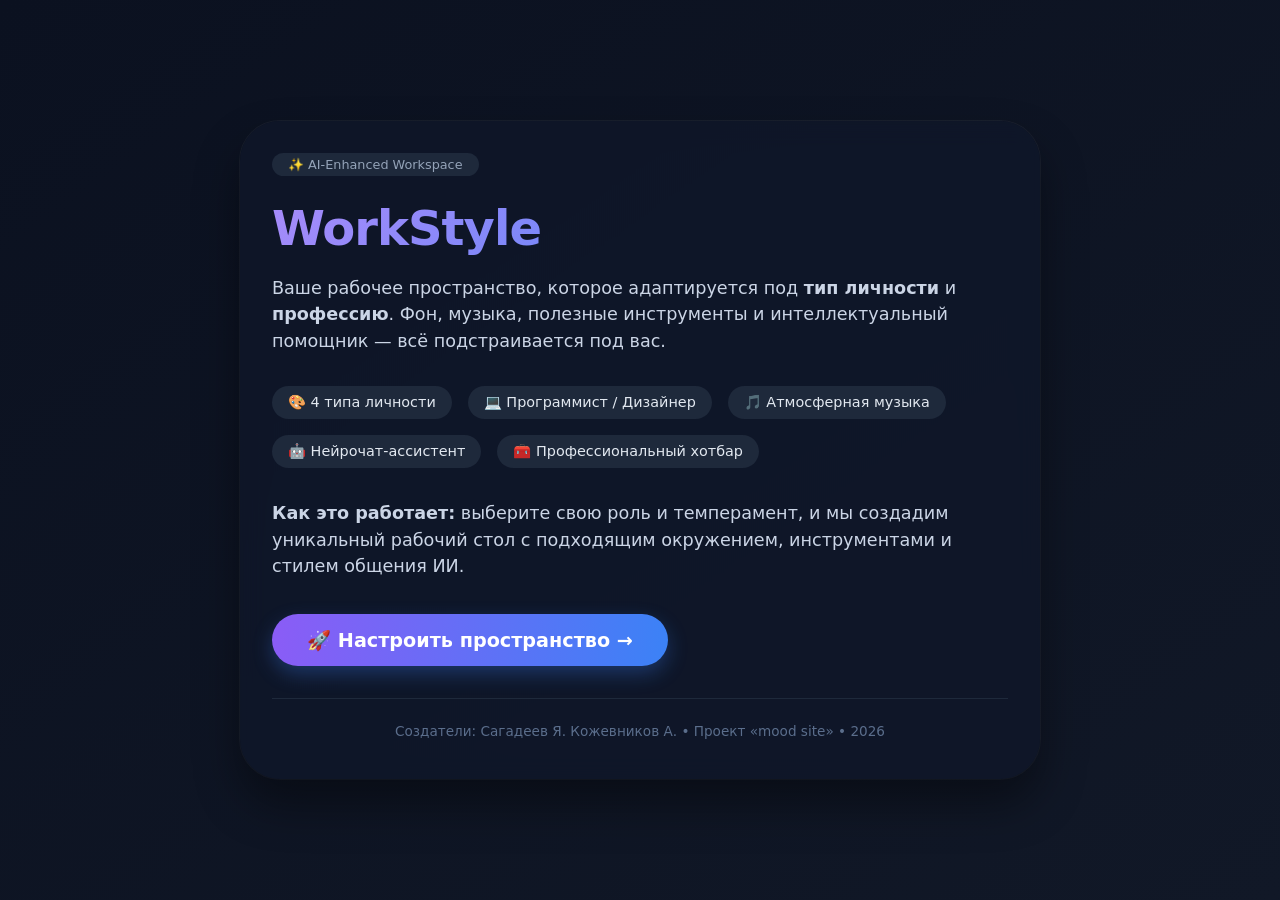
<file: index.html>
<!DOCTYPE html>
<html lang="ru">
<head>
    <meta charset="UTF-8">
    <meta name="viewport" content="width=device-width, initial-scale=1.0, user-scalable=no">
    <title>WorkStyle — персонализированное рабочее пространство</title>
    <link rel="stylesheet" href="CSS/main.css">
</head>
<body>
<div class="welcome-card">
    <div class="badge">✨ AI‑Enhanced Workspace</div>
    <h1>WorkStyle</h1>
    <p>Ваше рабочее пространство, которое адаптируется под <strong>тип личности</strong> и <strong>профессию</strong>. 
    Фон, музыка, полезные инструменты и интеллектуальный помощник — всё подстраивается под вас.</p>
    
    <div class="feature-list">
        <div class="feature">🎨 4 типа личности</div>
        <div class="feature">💻 Программист / Дизайнер</div>
        <div class="feature">🎵 Атмосферная музыка</div>
        <div class="feature">🤖 Нейрочат‑ассистент</div>
        <div class="feature">🧰 Профессиональный хотбар</div>
    </div>
    
    <p><strong>Как это работает:</strong> выберите свою роль и темперамент, и мы создадим уникальный рабочий стол с подходящим окружением, инструментами и стилем общения ИИ.</p>
    
    <a href="HTML/select.html" class="btn-start">🚀 Настроить пространство →</a>
    <div class="creator">
        Создатели: Сагадеев Я. Кожевников А. • Проект «mood site» • 2026
    </div>
</div>
</body>
</html>
</file>
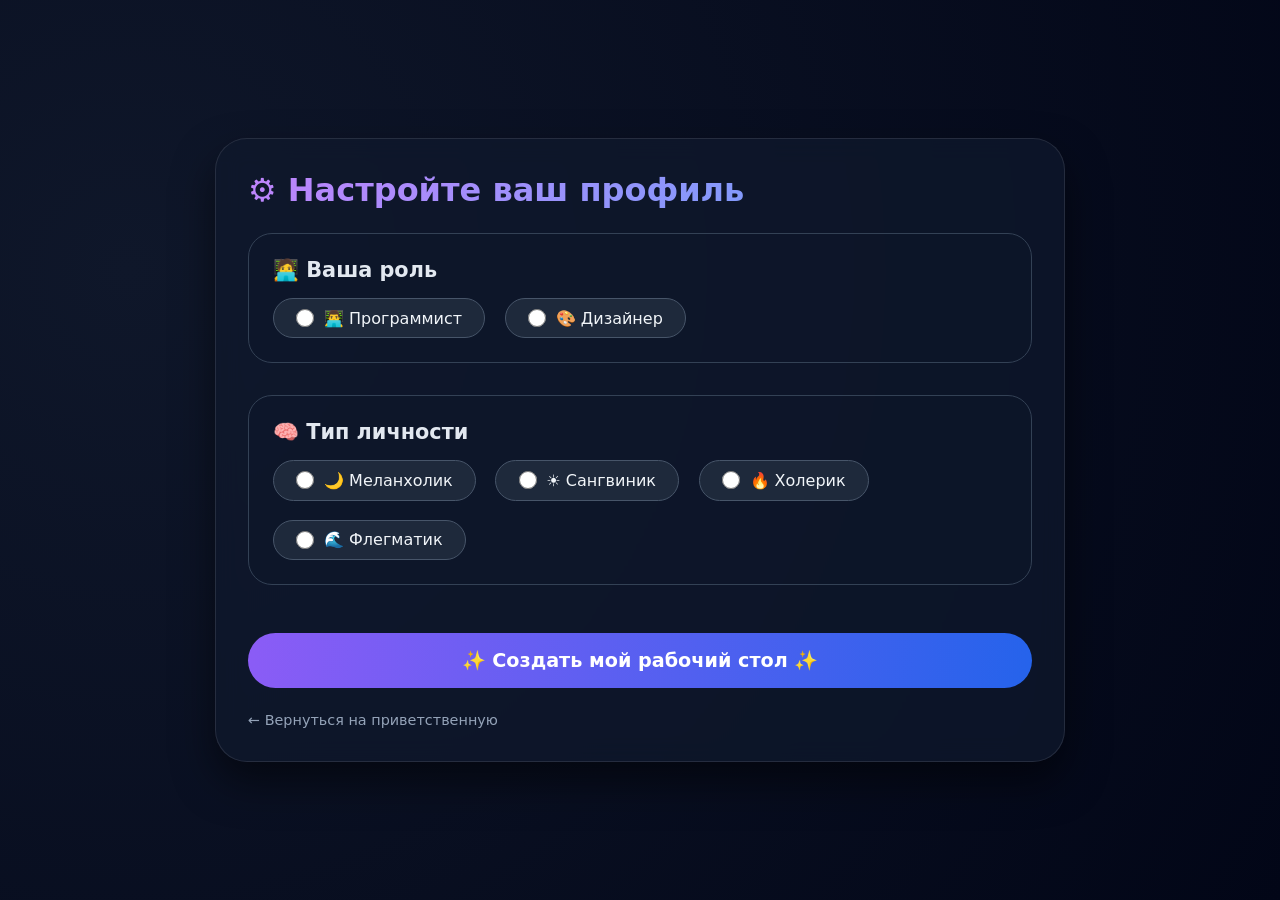
<file: HTML/select.html>
<!DOCTYPE html>
<html lang="ru">
<head>
    <meta charset="UTF-8">
    <meta name="viewport" content="width=device-width, initial-scale=1.0">
    <title>WorkStyle — настройка профиля</title>
    <link rel="stylesheet" href="../CSS/select.css">
</head>
<body>
<div class="select-container">
    <h2>⚙️ Настройте ваш профиль</h2>
    <div class="option-group">
        <div class="group-title">🧑‍💻 Ваша роль</div>
        <div class="radio-grid" id="roleGroup">
            <div class="radio-card" data-value="programmer">
                <input type="radio" name="role" value="programmer" id="prog">
                <label for="prog">👨‍💻 Программист</label>
            </div>
            <div class="radio-card" data-value="designer">
                <input type="radio" name="role" value="designer" id="des">
                <label for="des">🎨 Дизайнер</label>
            </div>
        </div>
    </div>

    <div class="option-group">
        <div class="group-title">🧠 Тип личности</div>
        <div class="radio-grid" id="personalityGroup">
            <div class="radio-card" data-value="melancholic">
                <input type="radio" name="personality" value="melancholic" id="mel">
                <label for="mel">🌙 Меланхолик</label>
            </div>
            <div class="radio-card" data-value="sanguine">
                <input type="radio" name="personality" value="sanguine" id="san">
                <label for="san">☀️ Сангвиник</label>
            </div>
            <div class="radio-card" data-value="choleric">
                <input type="radio" name="personality" value="choleric" id="chol">
                <label for="chol">🔥 Холерик</label>
            </div>
            <div class="radio-card" data-value="phlegmatic">
                <input type="radio" name="personality" value="phlegmatic" id="phleg">
                <label for="phleg">🌊 Флегматик</label>
            </div>
        </div>
    </div>

    <button class="btn-submit" id="startWorkspaceBtn">✨ Создать мой рабочий стол ✨</button>
    <a href="../index.html" class="back-link">← Вернуться на приветственную</a>
</div>

<script src="../JS/select.js"></script>
</body>
</html>
</file>
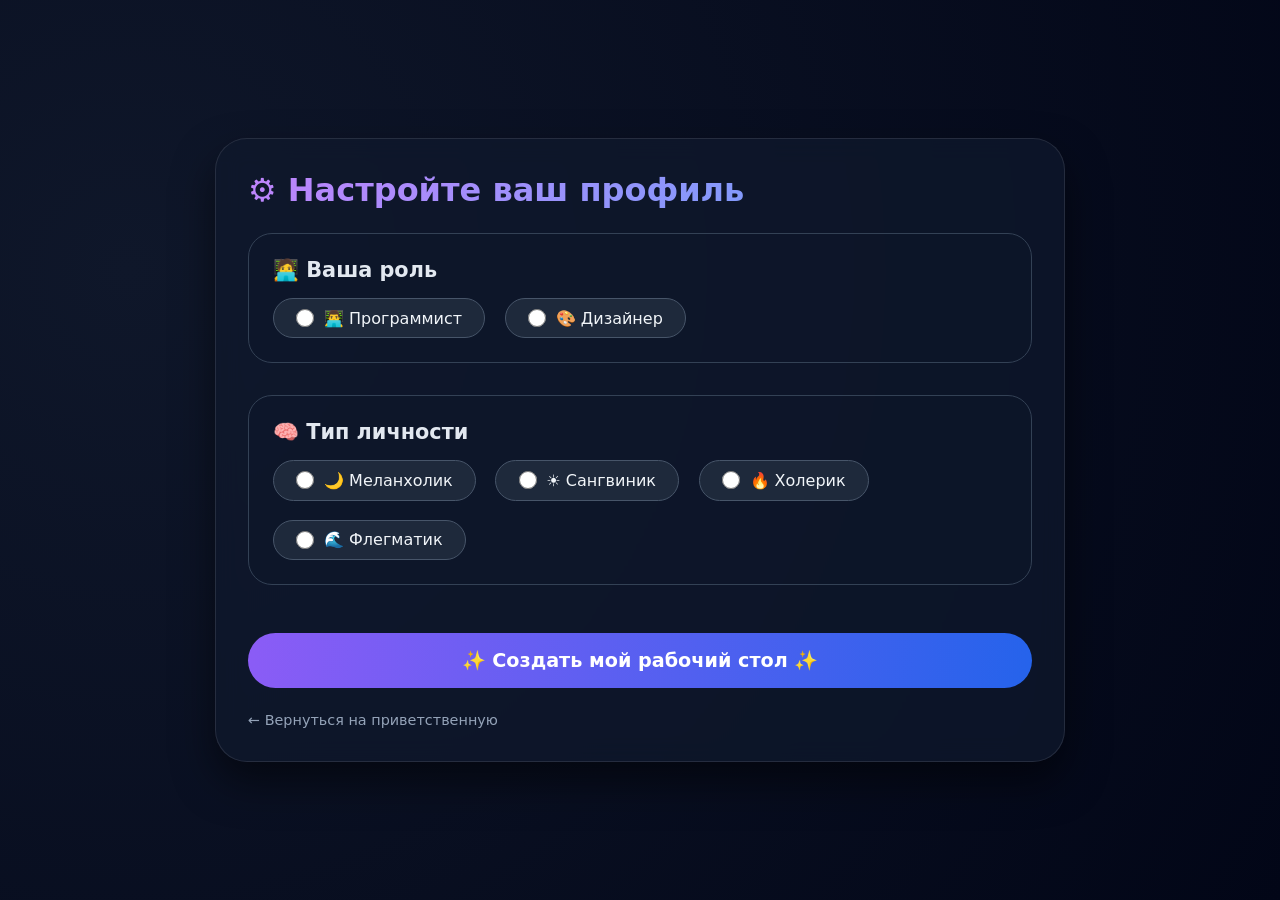
<file: HTML/workspace.html>
<!doctype html>
<html lang="ru">
    <head>
        <meta charset="UTF-8" />
        <meta name="viewport" content="width=device-width, initial-scale=1.0, user-scalable=no" />
        <title>WorkSpace — ваш персональный рабочий стол</title>
        <link rel="stylesheet" href="../CSS/workspace.css" />
    </head>
    <body>
        <div class="workspace">
            <div class="main-area">
                <div class="greeting-block">
                    <h2 id="welcomeTitle">✨ Добро пожаловать</h2>
                    <p id="personalityDesc">Персонализированная среда готова к работе.</p>
                </div>
                <div class="MusicPlayer">
                    <iframe
                        id="yandex-music-player"
                        class="yandex-music-frame"
                        src="https://music.yandex.ru/iframe/playlist/vallery2008/1008"
                        allow="clipboard-write"
                        style="border: none; width: 400px; height: 600px; border-radius: 25px"
                        width="400"
                        height="600"
                        title="Плейлист Яндекс Музыка">
                    </iframe>
                </div>
            </div>

            <div class="chat-window">
                <div class="chat-header">
                    <span>🤖 Нейро-ассистент</span>
                    <span style="font-size: 0.7rem" id="aiModeTag">режим: </span>
                </div>
                <div class="chat-messages" id="chatMessages">
                    <div class="message ai-msg">
                        Привет! Я твой ИИ-помощник, настроенный под твой тип личности и роль. Задай вопрос или попроси
                        совет по работе.
                    </div>
                </div>
                <div class="chat-input-area">
                    <input type="text" id="chatInput" placeholder="Напишите сообщение..." autocomplete="off" />
                    <button id="sendBtn">➤</button>
                </div>
            </div>
        </div>
        <div class="hotbar" id="hotbarContainer"></div>

        <script src="../JS/workspace.js"></script>
    </body>
</html>
</file>
<file: CSS/main.css>
* {
            margin: 0;
            padding: 0;
            box-sizing: border-box;
            font-family: system-ui, 'Segoe UI', 'SF Pro Text', -apple-system, BlinkMacSystemFont, 'Roboto', sans-serif;
        }

        body {
            min-height: 100vh;
            background: linear-gradient(145deg, #0b1120 0%, #111827 100%);
            display: flex;
            align-items: center;
            justify-content: center;
            padding: 2rem;
        }

        .welcome-card {
            max-width: 800px;
            background: rgba(15, 23, 42, 0.8);
            backdrop-filter: blur(12px);
            border-radius: 2.5rem;
            padding: 2rem 2rem 2.5rem;
            box-shadow: 0 25px 45px rgba(0, 0, 0, 0.4), 0 0 0 1px rgba(255, 255, 255, 0.05);
            transition: transform 0.2s ease;
            color: #e2e8f0;
        }

        .welcome-card h1 {
            font-size: 3rem;
            font-weight: 700;
            background: linear-gradient(135deg, #a78bfa, #3b82f6);
            -webkit-background-clip: text;
            background-clip: text;
            color: transparent;
            margin-bottom: 1rem;
            letter-spacing: -0.02em;
        }

        .welcome-card .badge {
            display: inline-block;
            background: #1e293b;
            padding: 0.25rem 1rem;
            border-radius: 40px;
            font-size: 0.8rem;
            font-weight: 500;
            color: #94a3b8;
            margin-bottom: 1.5rem;
        }

        .welcome-card p {
            font-size: 1.1rem;
            line-height: 1.5;
            margin: 1.2rem 0;
            color: #cbd5e6;
        }

        .feature-list {
            display: flex;
            flex-wrap: wrap;
            gap: 1rem;
            margin: 2rem 0;
        }

        .feature {
            background: #1e293b;
            padding: 0.5rem 1rem;
            border-radius: 60px;
            font-size: 0.9rem;
            font-weight: 500;
            display: flex;
            align-items: center;
            gap: 0.5rem;
        }

        .btn-start {
            background: linear-gradient(95deg, #8b5cf6, #3b82f6);
            border: none;
            padding: 0.9rem 2.2rem;
            font-size: 1.2rem;
            font-weight: 600;
            border-radius: 60px;
            color: white;
            cursor: pointer;
            transition: all 0.2s;
            margin-top: 1rem;
            box-shadow: 0 8px 20px rgba(59,130,246,0.3);
            display: inline-block;
            text-decoration: none;
        }

        .btn-start:hover {
            transform: scale(1.02);
            box-shadow: 0 12px 28px rgba(59,130,246,0.4);
        }

        .creator {
            margin-top: 2rem;
            font-size: 0.85rem;
            color: #5b6e8c;
            border-top: 1px solid #1e293b;
            padding-top: 1.5rem;
            text-align: center;
        }

        @media (max-width: 600px) {
            body { padding: 1rem; }
            .welcome-card { padding: 1.5rem; }
            .welcome-card h1 { font-size: 2.2rem; }
        }
</file>
<file: CSS/select.css>
* {
            margin: 0;
            padding: 0;
            box-sizing: border-box;
            font-family: system-ui, 'Segoe UI', sans-serif;
        }

        body {
            min-height: 100vh;
            background: radial-gradient(circle at 10% 30%, #0f172a, #020617);
            display: flex;
            align-items: center;
            justify-content: center;
            padding: 2rem;
        }

        .select-container {
            max-width: 850px;
            width: 100%;
            background: rgba(15, 25, 45, 0.75);
            backdrop-filter: blur(12px);
            border-radius: 2rem;
            padding: 2rem;
            border: 1px solid rgba(255,255,255,0.1);
            box-shadow: 0 20px 40px rgba(0,0,0,0.5);
        }

        h2 {
            font-size: 2rem;
            font-weight: 600;
            margin-bottom: 1.5rem;
            background: linear-gradient(135deg, #c084fc, #60a5fa);
            -webkit-background-clip: text;
            background-clip: text;
            color: transparent;
        }

        .option-group {
            background: #0f172a80;
            border-radius: 1.5rem;
            padding: 1.5rem;
            margin-bottom: 2rem;
            border: 1px solid #334155;
        }

        .group-title {
            font-size: 1.3rem;
            font-weight: 600;
            margin-bottom: 1rem;
            color: #e2e8f0;
            display: flex;
            align-items: center;
            gap: 0.5rem;
        }

        .radio-grid {
            display: flex;
            flex-wrap: wrap;
            gap: 1.2rem;
            margin-top: 0.5rem;
        }

        .radio-card {
            background: #1e293b;
            border-radius: 2rem;
            padding: 0.6rem 1.4rem;
            display: flex;
            align-items: center;
            gap: 0.6rem;
            cursor: pointer;
            transition: all 0.2s;
            border: 1px solid #475569;
        }
        .radio-card.selected {
            background: #3b82f6;
            border-color: #a5f3fc;
            box-shadow: 0 0 10px #3b82f680;
        }
        .radio-card input {
            accent-color: #a855f7;
            width: 18px;
            height: 18px;
            cursor: pointer;
        }
        .radio-card label {
            color: #f1f5f9;
            font-weight: 500;
            cursor: pointer;
        }

        .btn-submit {
            background: linear-gradient(95deg, #8b5cf6, #2563eb);
            width: 100%;
            padding: 1rem;
            font-size: 1.2rem;
            font-weight: bold;
            border: none;
            border-radius: 60px;
            color: white;
            cursor: pointer;
            transition: 0.2s;
            margin-top: 1rem;
        }
        .btn-submit:hover {
            transform: scale(0.98);
            box-shadow: 0 5px 15px #3b82f6;
        }
        .back-link {
            display: inline-block;
            margin-top: 1.5rem;
            color: #94a3b8;
            text-decoration: none;
            font-size: 0.9rem;
        }
        .back-link:hover {
            color: white;
        }
        @media (max-width: 550px) {
            .select-container { padding: 1.2rem; }
            .radio-grid { gap: 0.8rem; }
        }
</file>
<file: CSS/workspace.css>
* {
    margin: 0;
    padding: 0;
    box-sizing: border-box;
    user-select: none;
}

body {
    height: 100vh;
    width: 100vw;
    overflow: hidden;
    font-family: "Segoe UI", system-ui, "Inter", sans-serif;
    transition:
        background 0.4s,
        color 0.3s;
}


body.melancholic {
    background: linear-gradient(145deg, #0f1724, #030712);
    color: #ccddee;
}
body.melancholic .chat-window {
    background: rgba(10, 20, 35, 0.85);
    border-left: 2px solid #4b6b9f;
}
body.melancholic .hotbar {
    background: #0b1222dd;
    border-top: 1px solid #2d3e5a;
}

body.sanguine {
    background: linear-gradient(125deg, #ffb347, #ff7e05);
    color: #2c1a0a;
}
body.sanguine .chat-window {
    background: rgba(255, 235, 200, 0.9);
    border-left: 2px solid #ff9f4a;
    color: #2c1a0a;
}
body.sanguine .hotbar {
    background: #ffdd99dd;
    border-top: 1px solid #ffb347;
}

body.choleric {
    background: linear-gradient(115deg, #a30000, #4a0000);
    color: #ffe0e0;
}
body.choleric .chat-window {
    background: rgba(70, 10, 10, 0.9);
    border-left: 2px solid #e34d4d;
}
body.choleric .hotbar {
    background: #5a1e1edd;
    border-top: 1px solid #b33;
}

body.phlegmatic {
    background: linear-gradient(135deg, #2b5e3b, #0f3b2c);
    color: #e2f0e2;
}
body.phlegmatic .chat-window {
    background: rgba(25, 60, 35, 0.85);
    border-left: 2px solid #6aa86a;
}
body.phlegmatic .hotbar {
    background: #1d3b2add;
    border-top: 1px solid #4c8b5e;
}

.workspace {
    display: flex;
    height: 100%;
    width: 100%;
    flex-direction: row;
    position: relative;
}

.main-area {
    flex: 1;
    display: flex;
    flex-direction: column;
    padding: 1.5rem 2rem;
    overflow-y: auto;
}

.greeting-block {
    position: absolute;
    left: calc(-100%);
    background: rgba(0, 0, 0, 0.3);
    backdrop-filter: blur(4px);
    border-radius: 2rem;
    padding: 1rem 1.5rem;
    max-width: 500px;
    margin-bottom: 1rem;
    animation: move 7s linear;
}

@keyframes move {
    20% {
        left: calc(2%);
    }

    60% {
        left: calc(2%);
    }
    100% {
        left: calc(-100%);
    }
}

.MusicPlayer {
    top: calc(50% - 340px);
    justify-items: center;
    align-content: space-around;
    left: calc(-380px);
    border-radius: 25px;
    position: absolute;
    background-color: rgba(0, 0, 0, 0.36);
    filter: blur(20%);
    width: 400px;
    height: 600px;
    transition: 0.2s linear;
}

.yandex-music-frame {
    border-radius: 25px;
    border: none;
    width: 400px;
    height: 600px;
    background-color: rgba(255, 255, 255, 0.2);
}

.MusicPlayer:hover {
    left: calc(0%);
}

.SongIcon {
    border-radius: 8px;
    margin: 20px;
    width: 50px;
    height: 50px;
    background-color: white;
}

.PBtn {
    font-size: larger;
    color: white;
    background-color: rgba(255, 255, 255, 0);
    border: hidden;
    margin: 5px;
    width: 45px;
    height: 45px;
    transition: 0.1s linear;
}

.PBtn:hover {
    font-size: x-large;
}


.chat-window {
    width: 340px;
    height: 90%;
    display: flex;
    flex-direction: column;
    backdrop-filter: blur(12px);
    border-left: 2px solid rgba(255, 255, 255, 0.2);
    box-shadow: -5px 0 20px rgba(0, 0, 0, 0.3);
    transition: all 0.2s;
}

.chat-header {
    padding: 1rem;
    font-weight: bold;
    border-bottom: 1px solid rgba(255, 255, 255, 0.2);
    display: flex;
    justify-content: space-between;
    align-items: center;
}

.chat-messages {
    flex: 1;
    overflow-y: auto;
    padding: 1rem;
    display: flex;
    flex-direction: column;
    gap: 0.75rem;
}

.message {
    padding: 0.6rem 0.9rem;
    border-radius: 1.5rem;
    max-width: 90%;
    word-break: break-word;
    font-size: 0.9rem;
}

.user-msg {
    background: #3b82f6;
    color: white;
    align-self: flex-end;
    border-bottom-right-radius: 0.2rem;
}

.ai-msg {
    background: rgba(255, 255, 255, 0.2);
    align-self: flex-start;
    border-bottom-left-radius: 0.2rem;
}

.chat-input-area {
    display: flex;
    padding: 0.8rem;
    gap: 0.5rem;
    border-top: 1px solid rgba(255, 255, 255, 0.2);
}
.chat-input-area input {
    flex: 1;
    background: rgba(0, 0, 0, 0.4);
    border: none;
    padding: 0.6rem 1rem;
    border-radius: 40px;
    color: inherit;
    outline: none;
}
.chat-input-area button {
    background: #3b82f6;
    border: none;
    border-radius: 40px;
    padding: 0 1rem;
    font-weight: bold;
    cursor: pointer;
}

.hotbar {
    position: fixed;
    bottom: 0;
    left: 0;
    right: 0;
    height: 75px;
    background: rgba(0, 0, 0, 0.7);
    backdrop-filter: blur(20px);
    display: flex;
    align-items: center;
    padding: 0 2rem;
    gap: 1.2rem;
    overflow-x: auto;
    z-index: 100;
    border-top: 1px solid rgba(255, 255, 255, 0.2);
}
.app-icon {
    background: rgba(255, 255, 255, 0.15);
    border-radius: 10px;
    padding: 0.5rem 1rem;
    display: flex;
    flex-direction: column;
    align-items: center;
    gap: 0.2rem;
    min-width: 70px;
    cursor: pointer;
    transition: 0.1s linear;
    font-size: 0.7rem;
    font-weight: 500;
}
.app-icon:hover {
    background: rgba(255, 255, 255, 0.35);
    transform: translateY(-3px);
}
.music-control {
    margin-left: auto;
    background: #1e293b;
    padding: 0.3rem 1rem;
    border-radius: 60px;
    cursor: pointer;
    display: flex;
    gap: 0.5rem;
}

.main-area {
    padding-bottom: 90px;
}

@media (max-width: 750px) {
    .chat-window {
        width: 280px;
    }
    .app-icon {
        min-width: 55px;
        font-size: 0.6rem;
    }
}
</file>
